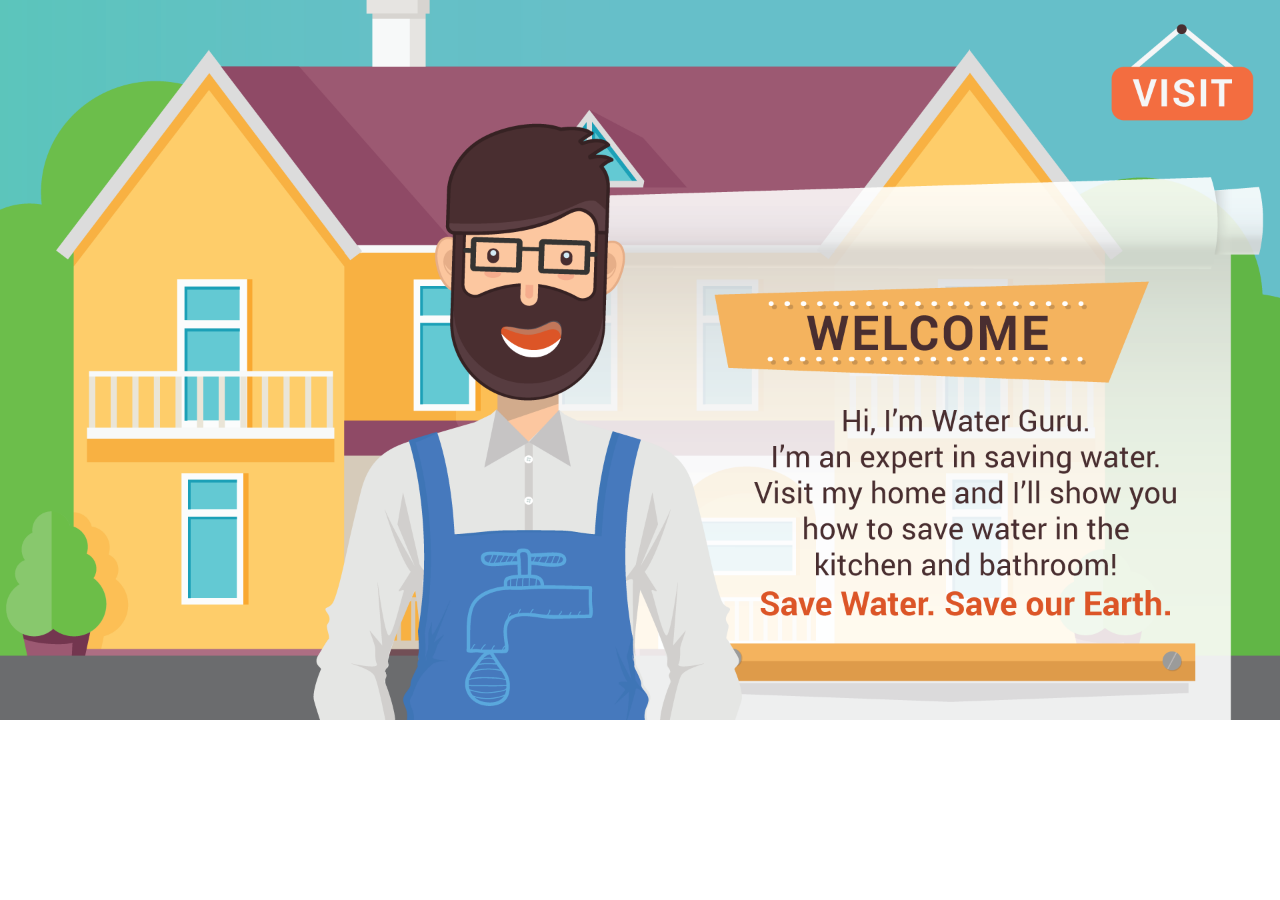
<file: index.html>
<!DOCTYPE html>
<html lang="en">
  <head>
    <meta charset="UTF-8" />
    <meta http-equiv="refresh" content="0; url=views/home.html" />
    <title>Redirecting...</title>
  </head>
  <body>
    <p>Loading...</p>
  </body>
</html>
</file>
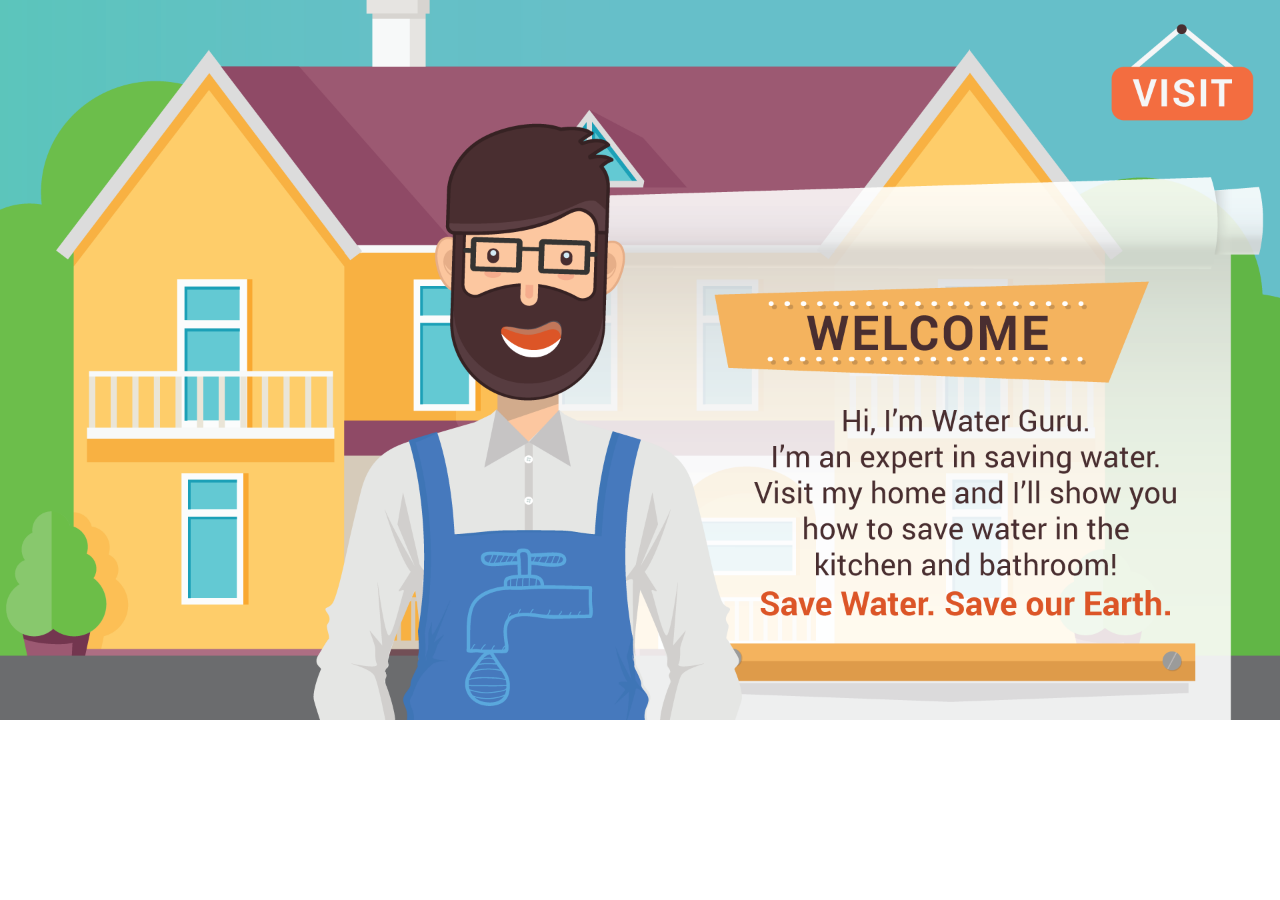
<file: views/home.html>
<!DOCTYPE html>
<html xmlns="http://www.w3.org/1999/xhtml" lang="en">
<head>
  <meta charset="utf-8">
  <meta name="viewport" content="width=device-width, initial-scale=1">
  <title>Marsiling Secondary Spot The Difference</title>
  <meta name="author" content="KennyKee Technologies">
  <meta name="version" content="Version 1.3.0 Updated On 22-Sep-2017">
  <link rel="stylesheet" href="../assets/lib/jquery-ui/jquery-ui.min.css" type="text/css" media="screen">
  <link rel="stylesheet" href="../assets/css/common.css" type="text/css" media="screen">
  <script type="text/javascript" src="../assets/js/jquery-3.2.1.min.js"></script>
  <script type="text/javascript" src="../assets/lib/jquery-ui/jquery-ui.min.js"></script>
  <script type="text/javascript" src="../models/differencemodel.js"></script>
  <script type="text/javascript" src="../controllers/game.js"></script>
  
</head>
<body>
  <div id="container">
  	<div id="page-container"> 
		
  	</div>
  	<img class="tile-thumbnail page-background" src="../assets/images/Home-Main.png"/>
  </div>
</body>
</html>
</file>
<file: assets/css/common.css>
@font-face {
    font-family: "Roboto";
    src: url(../font/Roboto-Bold.ttf) format("truetype");
    font-weight: bold;
}
body{
    margin: 0px;
    padding: 0px;
    overflow: hidden;
}
.tile-thumbnail {
    max-width: 100%;
    max-height: 100%;
    width: 100%;
}
.full-block{
    width: 100%;
    height: 100%;
    display: block;
}
.hide{
    display: none;
}
#page-container{
    position: absolute;
}
.back-button{
    position: absolute;
    top: 40px;
    left: 34px;
    width: 278px;
    height: 78px;
}
.home-main{
    background-image: url("../images/levels/Home-Main.png")
}
.return-home{
    background-image: linear-gradient(45deg, #b91f2a, #a51c26);
    box-shadow: 0px 1px 3px #666666;
    font-family: Arial;
    color: #ffffff;
    font-size: 28px;
    position: absolute;
    width: 290px;
    height: 85px;
    display: flex;
    align-items: center;
    justify-content: center;
    cursor: pointer;
    border-radius: 7px;
    top: 40px;
    left: 34px;
}
.return-home:hover{
    background-image: linear-gradient(to bottom, #a51c26, #b91f2a);
    text-decoration: none;
}
.home-visit-button{
    position: absolute;
    width: 225px; 
    height: 100px;
    left: 1659px;
    top: 89px;
}
.home-button{
    position: absolute;
    width: 129px; 
    height: 129px;
    left: 1779px;
    top: 14px;
}
.return-button{
    position: absolute;
    width: 129px; 
    height: 129px;
    left: 17px;
    top: 14px;
}
.quit-popup{
    position: absolute;
    width: 1920px; 
    height: 1080px;
    left: 0px;
    top: 0px;
}
.continue-button{
    position: absolute;
    width: 370px; 
    height: 204px;
    left: 521.6px;
    top: 589px;
}
.quit-button{
    position: absolute;
    width: 370px; 
    height: 204px;
    left: 1016.6px;
    top: 589px;
}
.full-screen-button{
    position: absolute;
    width: 90px;
    height: 90px;
    top: 37px;
    left: 165px;
}
.location-kitchen-button{
    position: absolute;
    width: 717px; 
    height: 315px;
    left: 143px;
    top: 400px;
}
.location-bathroom-button{
    position: absolute;
    width: 717px; 
    height: 315px;
    left: 1066px;
    top: 400px;
}
.kitchen-begineer-button, .bathroom-begineer-button{
    position: absolute;
    width: 325px; 
    height: 252px;
    left: 1591px;
    top: 582px;
}
.kitchen-intermediate-button, .bathroom-intermediate-button{
    position: absolute;
    width: 325px; 
    height: 252px;
    left: 1287px;
    top: 397px;
}
.kitchen-advanced-button, .bathroom-advanced-button{
    position: absolute;
    width: 325px; 
    height: 252px;
    left: 793px;
    top: 66px;
}
.touch-point{
    position: absolute;
}
.popup{
    position: absolute;
}
.counter-display{
    position: absolute;
    left: 1738px;
    top: 915px;
    width: 128px;
    height: 128px;
    overflow: hidden;
}
.counter-display img{
    animation: spin 2s cubic-bezier(0.645, 0.045, 0.355, 1) infinite;
}
@keyframes spin { 100% { -webkit-transform: rotate(360deg); transform:rotate(360deg); } }
.counter-number{
    position: absolute;
    display: flex;   
    align-items: center;
    justify-content: center;
    width: 100%;
    height: 100%;
    font-family: Roboto;
    font-weight: bold;
    font-size: 66px;
}
.toast-box{
    position: absolute;
    top: 1090px;
    width: 1920px;
    height: 200px;
    font-size: 35px;
    text-align: center;
    z-index: 100;
}
.toast-box span{
    width: 1393px;
    height: 42px;
    background-color: black;
    color: white;
    padding: 29px;
    border-radius: 79px;
    opacity:0.7;
    border: solid 7px yellow;
    font-family: Verdana, Geneva, Arial, Helvetica, sans-serif;
    box-shadow: 3px 3px 10px 5px #000, 0 0 4px rgba(0, 0, 0, .5) inset;
    display: inline-block;
}
.try-other-level-button{
    position: absolute;
    width: 292px;
    height: 220px;
    top: 782px;
    left: 130px;
}
.try-other-location-button{
    position: absolute;
    width: 332px;
    height: 220px;
    top: 794px;
    left: 626px;
}
.summary-header{
    position: absolute;
    pointer-events: none; 
    width: 1920px;
    height: 182px;
    top: -182px;
    left: 0px;
}
</file>
